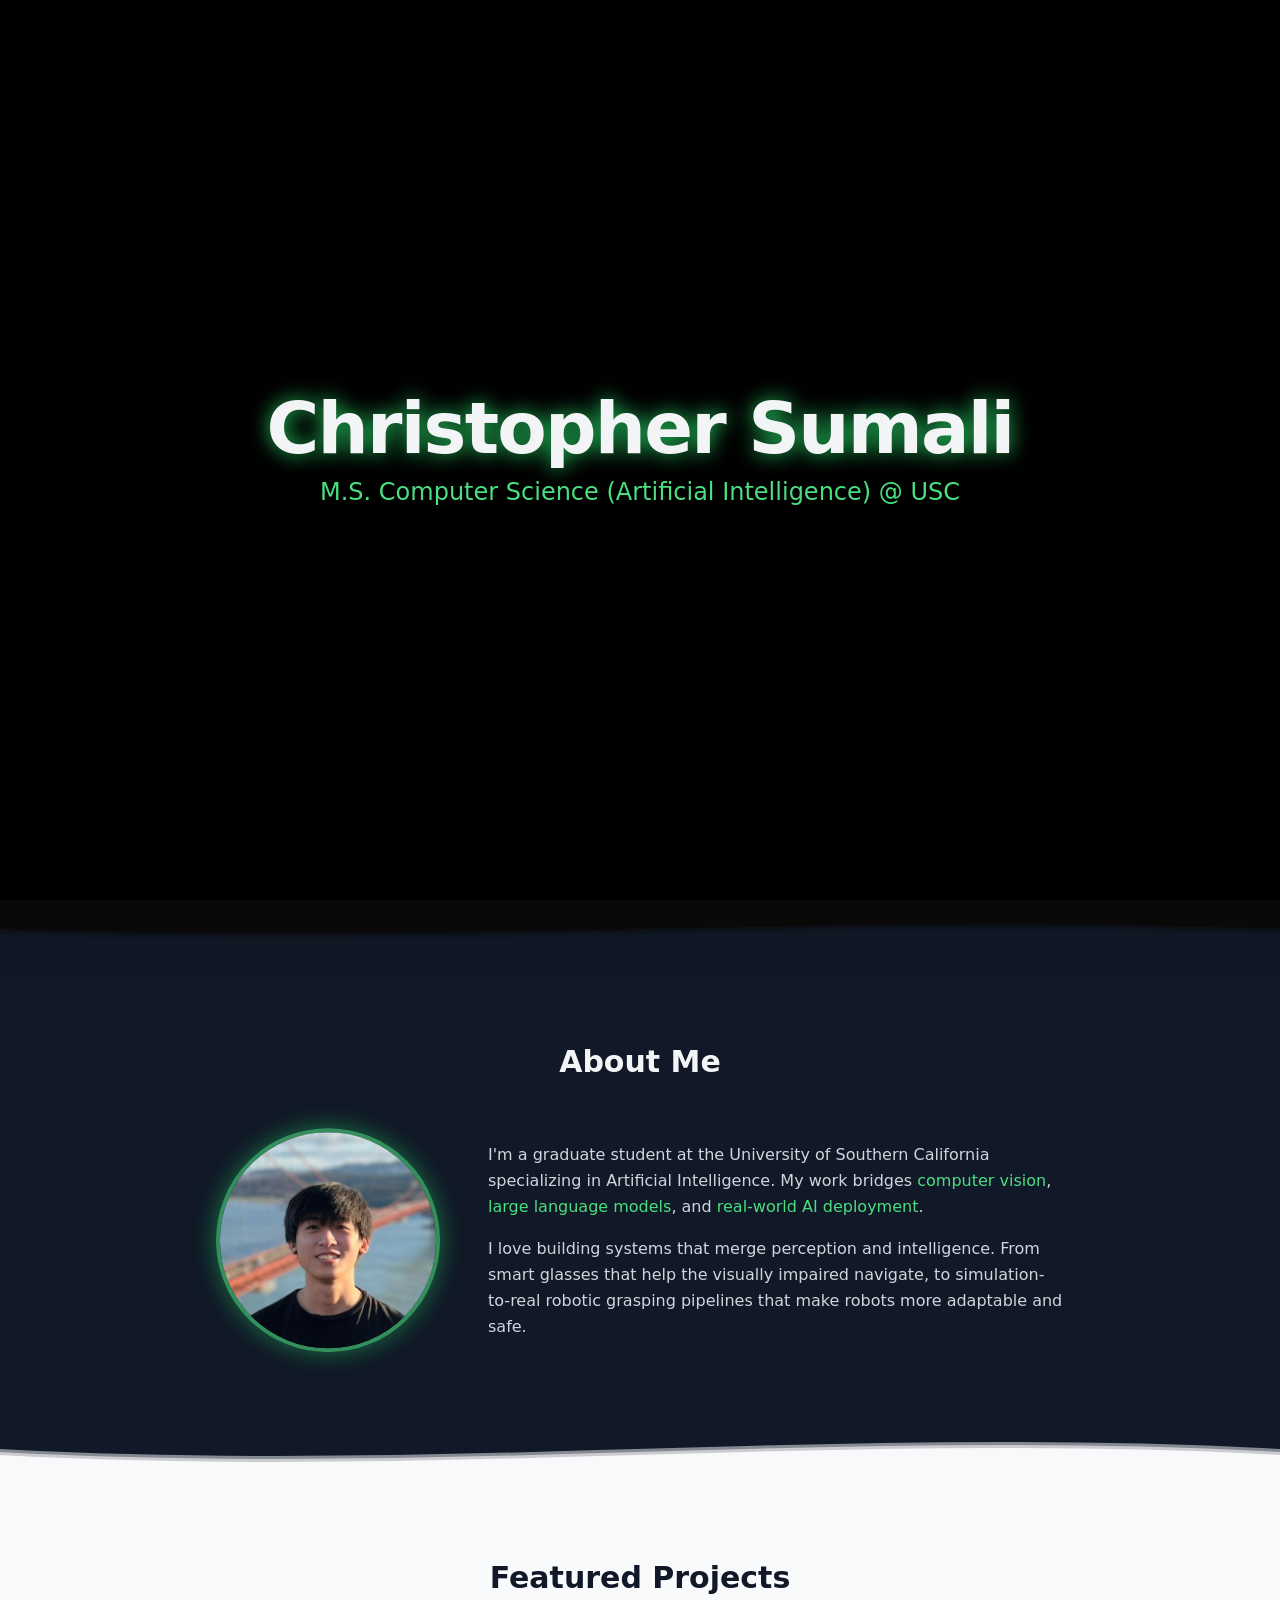
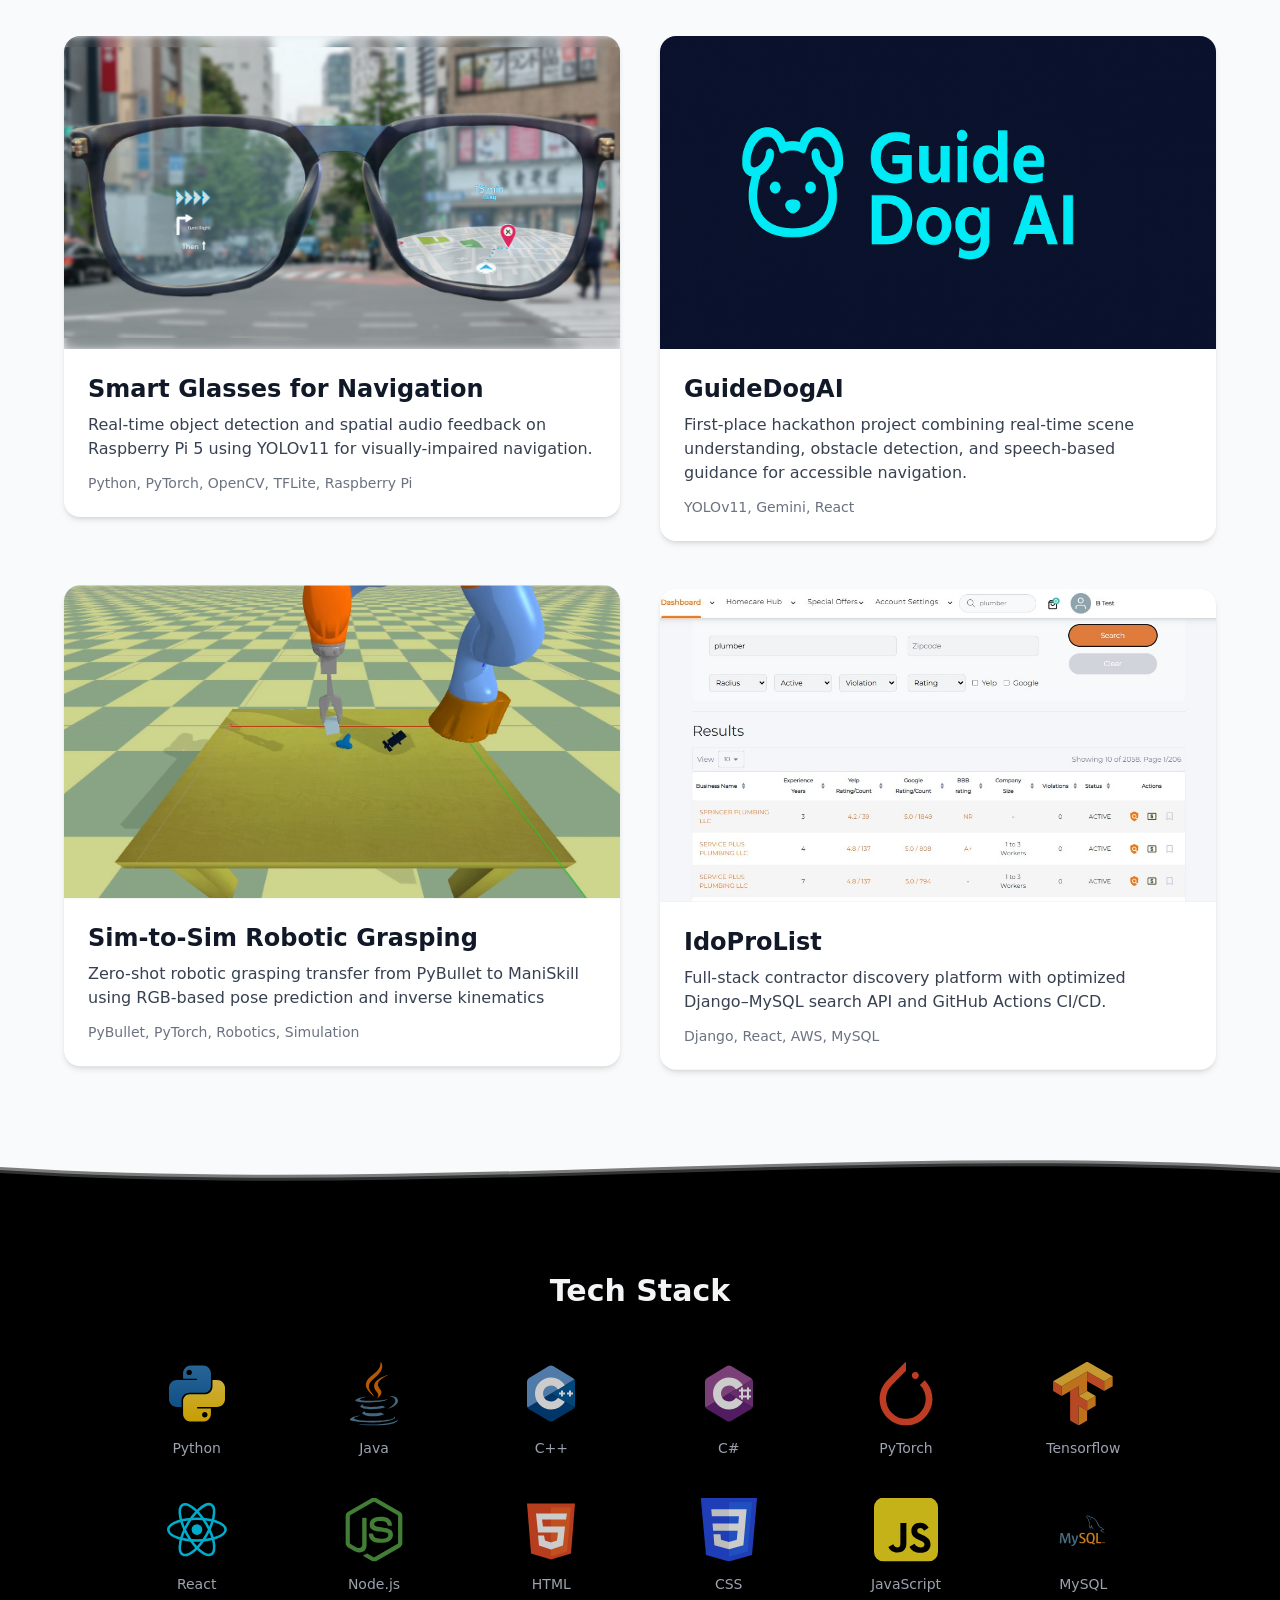
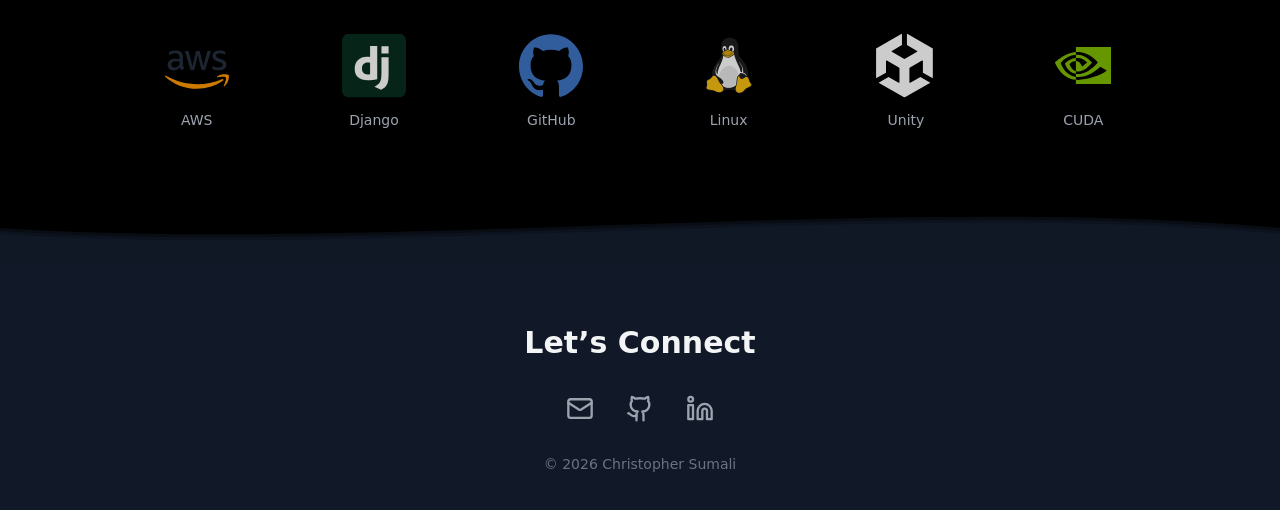
<file: index.html>
<!doctype html><html lang="en"><head><meta charset="utf-8"/><link rel="icon" href="/favicon.ico"/><meta name="viewport" content="width=device-width,initial-scale=1"/><meta name="theme-color" content="#000000"/><meta name="description" content="Web site created using create-react-app"/><link rel="apple-touch-icon" href="/logo192.png"/><link rel="manifest" href="/manifest.json"/><title>Christopher Sumali</title><script defer="defer" src="/static/js/main.dd8beedd.js"></script><link href="/static/css/main.e4ba04ad.css" rel="stylesheet"></head><body><noscript>You need to enable JavaScript to run this app.</noscript><div id="root"></div></body></html>
</file>
<file: static/css/main.e4ba04ad.css>
*,:after,:before{--tw-border-spacing-x:0;--tw-border-spacing-y:0;--tw-translate-x:0;--tw-translate-y:0;--tw-rotate:0;--tw-skew-x:0;--tw-skew-y:0;--tw-scale-x:1;--tw-scale-y:1;--tw-pan-x: ;--tw-pan-y: ;--tw-pinch-zoom: ;--tw-scroll-snap-strictness:proximity;--tw-gradient-from-position: ;--tw-gradient-via-position: ;--tw-gradient-to-position: ;--tw-ordinal: ;--tw-slashed-zero: ;--tw-numeric-figure: ;--tw-numeric-spacing: ;--tw-numeric-fraction: ;--tw-ring-inset: ;--tw-ring-offset-width:0px;--tw-ring-offset-color:#fff;--tw-ring-color:#3b82f680;--tw-ring-offset-shadow:0 0 #0000;--tw-ring-shadow:0 0 #0000;--tw-shadow:0 0 #0000;--tw-shadow-colored:0 0 #0000;--tw-blur: ;--tw-brightness: ;--tw-contrast: ;--tw-grayscale: ;--tw-hue-rotate: ;--tw-invert: ;--tw-saturate: ;--tw-sepia: ;--tw-drop-shadow: ;--tw-backdrop-blur: ;--tw-backdrop-brightness: ;--tw-backdrop-contrast: ;--tw-backdrop-grayscale: ;--tw-backdrop-hue-rotate: ;--tw-backdrop-invert: ;--tw-backdrop-opacity: ;--tw-backdrop-saturate: ;--tw-backdrop-sepia: ;--tw-contain-size: ;--tw-contain-layout: ;--tw-contain-paint: ;--tw-contain-style: }::backdrop{--tw-border-spacing-x:0;--tw-border-spacing-y:0;--tw-translate-x:0;--tw-translate-y:0;--tw-rotate:0;--tw-skew-x:0;--tw-skew-y:0;--tw-scale-x:1;--tw-scale-y:1;--tw-pan-x: ;--tw-pan-y: ;--tw-pinch-zoom: ;--tw-scroll-snap-strictness:proximity;--tw-gradient-from-position: ;--tw-gradient-via-position: ;--tw-gradient-to-position: ;--tw-ordinal: ;--tw-slashed-zero: ;--tw-numeric-figure: ;--tw-numeric-spacing: ;--tw-numeric-fraction: ;--tw-ring-inset: ;--tw-ring-offset-width:0px;--tw-ring-offset-color:#fff;--tw-ring-color:#3b82f680;--tw-ring-offset-shadow:0 0 #0000;--tw-ring-shadow:0 0 #0000;--tw-shadow:0 0 #0000;--tw-shadow-colored:0 0 #0000;--tw-blur: ;--tw-brightness: ;--tw-contrast: ;--tw-grayscale: ;--tw-hue-rotate: ;--tw-invert: ;--tw-saturate: ;--tw-sepia: ;--tw-drop-shadow: ;--tw-backdrop-blur: ;--tw-backdrop-brightness: ;--tw-backdrop-contrast: ;--tw-backdrop-grayscale: ;--tw-backdrop-hue-rotate: ;--tw-backdrop-invert: ;--tw-backdrop-opacity: ;--tw-backdrop-saturate: ;--tw-backdrop-sepia: ;--tw-contain-size: ;--tw-contain-layout: ;--tw-contain-paint: ;--tw-contain-style: }/*
! tailwindcss v3.4.18 | MIT License | https://tailwindcss.com
*/*,:after,:before{border:0 solid #e5e7eb;box-sizing:border-box}:after,:before{--tw-content:""}:host,html{-webkit-text-size-adjust:100%;font-feature-settings:normal;-webkit-tap-highlight-color:transparent;font-family:ui-sans-serif,system-ui,sans-serif,Apple Color Emoji,Segoe UI Emoji,Segoe UI Symbol,Noto Color Emoji;font-variation-settings:normal;line-height:1.5;tab-size:4}body{line-height:inherit;margin:0}hr{border-top-width:1px;color:inherit;height:0}abbr:where([title]){-webkit-text-decoration:underline dotted;text-decoration:underline dotted}h1,h2,h3,h4,h5,h6{font-size:inherit;font-weight:inherit}a{color:inherit;text-decoration:inherit}b,strong{font-weight:bolder}code,kbd,pre,samp{font-feature-settings:normal;font-family:ui-monospace,SFMono-Regular,Menlo,Monaco,Consolas,Liberation Mono,Courier New,monospace;font-size:1em;font-variation-settings:normal}small{font-size:80%}sub,sup{font-size:75%;line-height:0;position:relative;vertical-align:initial}sub{bottom:-.25em}sup{top:-.5em}table{border-collapse:collapse;border-color:inherit;text-indent:0}button,input,optgroup,select,textarea{font-feature-settings:inherit;color:inherit;font-family:inherit;font-size:100%;font-variation-settings:inherit;font-weight:inherit;letter-spacing:inherit;line-height:inherit;margin:0;padding:0}button,select{text-transform:none}button,input:where([type=button]),input:where([type=reset]),input:where([type=submit]){-webkit-appearance:button;background-color:initial;background-image:none}:-moz-focusring{outline:auto}:-moz-ui-invalid{box-shadow:none}progress{vertical-align:initial}::-webkit-inner-spin-button,::-webkit-outer-spin-button{height:auto}[type=search]{-webkit-appearance:textfield;outline-offset:-2px}::-webkit-search-decoration{-webkit-appearance:none}::-webkit-file-upload-button{-webkit-appearance:button;font:inherit}summary{display:list-item}blockquote,dd,dl,figure,h1,h2,h3,h4,h5,h6,hr,p,pre{margin:0}fieldset{margin:0}fieldset,legend{padding:0}menu,ol,ul{list-style:none;margin:0;padding:0}dialog{padding:0}textarea{resize:vertical}input::placeholder,textarea::placeholder{color:#9ca3af;opacity:1}[role=button],button{cursor:pointer}:disabled{cursor:default}audio,canvas,embed,iframe,img,object,svg,video{display:block;vertical-align:middle}img,video{height:auto;max-width:100%}[hidden]:where(:not([hidden=until-found])){display:none}.absolute{position:absolute}.relative{position:relative}.inset-0{inset:0}.left-0{left:0}.top-0{top:0}.z-10{z-index:10}.order-1{order:1}.order-2{order:2}.mx-auto{margin-left:auto;margin-right:auto}.my-20{margin-bottom:5rem;margin-top:5rem}.mb-10{margin-bottom:2.5rem}.mb-12{margin-bottom:3rem}.mb-2{margin-bottom:.5rem}.mb-3{margin-bottom:.75rem}.mb-4{margin-bottom:1rem}.mb-6{margin-bottom:1.5rem}.mb-8{margin-bottom:2rem}.ml-6{margin-left:1.5rem}.mr-2{margin-right:.5rem}.mt-14{margin-top:3.5rem}.mt-2{margin-top:.5rem}.mt-20{margin-top:5rem}.mt-3{margin-top:.75rem}.mt-4{margin-top:1rem}.mt-6{margin-top:1.5rem}.block{display:block}.flex{display:flex}.inline-flex{display:inline-flex}.grid{display:grid}.aspect-\[16\/9\]{aspect-ratio:16/9}.h-12{height:3rem}.h-48{height:12rem}.h-6{height:1.5rem}.h-\[1px\]{height:1px}.h-full{height:100%}.h-screen{height:100vh}.min-h-screen{min-height:100vh}.w-1\.5{width:.375rem}.w-12{width:3rem}.w-48{width:12rem}.w-full{width:100%}.max-w-2xl{max-width:42rem}.max-w-5xl{max-width:64rem}.max-w-6xl{max-width:72rem}.max-w-xl{max-width:36rem}.flex-shrink-0{flex-shrink:0}.transform{transform:translate(var(--tw-translate-x),var(--tw-translate-y)) rotate(var(--tw-rotate)) skewX(var(--tw-skew-x)) skewY(var(--tw-skew-y)) scaleX(var(--tw-scale-x)) scaleY(var(--tw-scale-y))}@keyframes pulse{50%{opacity:.5}}.animate-pulse{animation:pulse 2s cubic-bezier(.4,0,.6,1) infinite}.list-disc{list-style-type:disc}.grid-cols-3{grid-template-columns:repeat(3,minmax(0,1fr))}.flex-col{flex-direction:column}.flex-wrap{flex-wrap:wrap}.place-items-center{place-items:center}.items-center{align-items:center}.justify-center{justify-content:center}.gap-10{gap:2.5rem}.gap-12{gap:3rem}.gap-14{gap:3.5rem}.gap-2{gap:.5rem}.gap-3{gap:.75rem}.gap-8{gap:2rem}.space-y-2>:not([hidden])~:not([hidden]){--tw-space-y-reverse:0;margin-bottom:calc(.5rem*var(--tw-space-y-reverse));margin-top:calc(.5rem*(1 - var(--tw-space-y-reverse)))}.overflow-hidden{overflow:hidden}.rounded-2xl{border-radius:1rem}.rounded-full{border-radius:9999px}.rounded-lg{border-radius:.5rem}.rounded-xl{border-radius:.75rem}.border{border-width:1px}.border-4{border-width:4px}.border-green-400\/40{border-color:#4ade8066}.border-green-400\/60{border-color:#4ade8099}.border-green-500\/20{border-color:#22c55e33}.bg-black{--tw-bg-opacity:1;background-color:#000;background-color:rgb(0 0 0/var(--tw-bg-opacity,1))}.bg-black\/0{background-color:#0000}.bg-gray-200{--tw-bg-opacity:1;background-color:#e5e7eb;background-color:rgb(229 231 235/var(--tw-bg-opacity,1))}.bg-gray-50{--tw-bg-opacity:1;background-color:#f9fafb;background-color:rgb(249 250 251/var(--tw-bg-opacity,1))}.bg-gray-900{--tw-bg-opacity:1;background-color:#111827;background-color:rgb(17 24 39/var(--tw-bg-opacity,1))}.bg-green-400{--tw-bg-opacity:1;background-color:#4ade80;background-color:rgb(74 222 128/var(--tw-bg-opacity,1))}.bg-green-500{--tw-bg-opacity:1;background-color:#22c55e;background-color:rgb(34 197 94/var(--tw-bg-opacity,1))}.bg-green-500\/10{background-color:#22c55e1a}.bg-green-500\/20{background-color:#22c55e33}.bg-white{--tw-bg-opacity:1;background-color:#fff;background-color:rgb(255 255 255/var(--tw-bg-opacity,1))}.bg-gradient-to-b{background-image:linear-gradient(to bottom,var(--tw-gradient-stops))}.bg-gradient-to-r{background-image:linear-gradient(to right,var(--tw-gradient-stops))}.from-transparent{--tw-gradient-from:#0000 var(--tw-gradient-from-position);--tw-gradient-to:#0000 var(--tw-gradient-to-position);--tw-gradient-stops:var(--tw-gradient-from),var(--tw-gradient-to)}.via-black\/60{--tw-gradient-to:#0000 var(--tw-gradient-to-position);--tw-gradient-stops:var(--tw-gradient-from),#0009 var(--tw-gradient-via-position),var(--tw-gradient-to)}.via-gray-700{--tw-gradient-to:#37415100 var(--tw-gradient-to-position);--tw-gradient-stops:var(--tw-gradient-from),#374151 var(--tw-gradient-via-position),var(--tw-gradient-to)}.to-black\/90{--tw-gradient-to:#000000e6 var(--tw-gradient-to-position)}.to-transparent{--tw-gradient-to:#0000 var(--tw-gradient-to-position)}.object-contain{object-fit:contain}.object-cover{object-fit:cover}.object-center{object-position:center}.p-6{padding:1.5rem}.p-8{padding:2rem}.px-3{padding-left:.75rem;padding-right:.75rem}.px-4{padding-left:1rem;padding-right:1rem}.px-6{padding-left:1.5rem;padding-right:1.5rem}.py-1{padding-bottom:.25rem;padding-top:.25rem}.py-14{padding-bottom:3.5rem;padding-top:3.5rem}.py-16{padding-bottom:4rem;padding-top:4rem}.py-2{padding-bottom:.5rem;padding-top:.5rem}.py-3{padding-bottom:.75rem;padding-top:.75rem}.pb-10{padding-bottom:2.5rem}.pt-24{padding-top:6rem}.text-center{text-align:center}.font-sans{font-family:ui-sans-serif,system-ui,sans-serif,Apple Color Emoji,Segoe UI Emoji,Segoe UI Symbol,Noto Color Emoji}.text-2xl{font-size:1.5rem;line-height:2rem}.text-3xl{font-size:1.875rem;line-height:2.25rem}.text-4xl{font-size:2.25rem;line-height:2.5rem}.text-5xl{font-size:3rem;line-height:1}.text-lg{font-size:1.125rem;line-height:1.75rem}.text-sm{font-size:.875rem;line-height:1.25rem}.text-xl{font-size:1.25rem;line-height:1.75rem}.text-xs{font-size:.75rem;line-height:1rem}.font-bold{font-weight:700}.font-semibold{font-weight:600}.leading-relaxed{line-height:1.625}.tracking-tight{letter-spacing:-.025em}.text-black{--tw-text-opacity:1;color:#000;color:rgb(0 0 0/var(--tw-text-opacity,1))}.text-gray-100{--tw-text-opacity:1;color:#f3f4f6;color:rgb(243 244 246/var(--tw-text-opacity,1))}.text-gray-300{--tw-text-opacity:1;color:#d1d5db;color:rgb(209 213 219/var(--tw-text-opacity,1))}.text-gray-400{--tw-text-opacity:1;color:#9ca3af;color:rgb(156 163 175/var(--tw-text-opacity,1))}.text-gray-500{--tw-text-opacity:1;color:#6b7280;color:rgb(107 114 128/var(--tw-text-opacity,1))}.text-gray-600{--tw-text-opacity:1;color:#4b5563;color:rgb(75 85 99/var(--tw-text-opacity,1))}.text-gray-700{--tw-text-opacity:1;color:#374151;color:rgb(55 65 81/var(--tw-text-opacity,1))}.text-gray-900{--tw-text-opacity:1;color:#111827;color:rgb(17 24 39/var(--tw-text-opacity,1))}.text-green-300{--tw-text-opacity:1;color:#86efac;color:rgb(134 239 172/var(--tw-text-opacity,1))}.text-green-400{--tw-text-opacity:1;color:#4ade80;color:rgb(74 222 128/var(--tw-text-opacity,1))}.opacity-40{opacity:.4}.opacity-80{opacity:.8}.shadow-\[0_0_25px_\#22c55e80\]{--tw-shadow:0 0 25px #22c55e80;--tw-shadow-colored:0 0 25px var(--tw-shadow-color)}.shadow-\[0_0_25px_\#22c55e80\],.shadow-md{box-shadow:0 0 #0000,0 0 #0000,var(--tw-shadow);box-shadow:var(--tw-ring-offset-shadow,0 0 #0000),var(--tw-ring-shadow,0 0 #0000),var(--tw-shadow)}.shadow-md{--tw-shadow:0 4px 6px -1px #0000001a,0 2px 4px -2px #0000001a;--tw-shadow-colored:0 4px 6px -1px var(--tw-shadow-color),0 2px 4px -2px var(--tw-shadow-color)}.shadow-xl{--tw-shadow:0 20px 25px -5px #0000001a,0 8px 10px -6px #0000001a;--tw-shadow-colored:0 20px 25px -5px var(--tw-shadow-color),0 8px 10px -6px var(--tw-shadow-color);box-shadow:0 0 #0000,0 0 #0000,var(--tw-shadow);box-shadow:var(--tw-ring-offset-shadow,0 0 #0000),var(--tw-ring-shadow,0 0 #0000),var(--tw-shadow)}.blur-md{--tw-blur:blur(12px)}.blur-md,.drop-shadow-\[0_0_10px_\#22c55e\]{filter:var(--tw-blur) var(--tw-brightness) var(--tw-contrast) var(--tw-grayscale) var(--tw-hue-rotate) var(--tw-invert) var(--tw-saturate) var(--tw-sepia) var(--tw-drop-shadow)}.drop-shadow-\[0_0_10px_\#22c55e\]{--tw-drop-shadow:drop-shadow(0 0 10px #22c55e)}.transition{transition-duration:.15s;transition-property:color,background-color,border-color,fill,stroke,opacity,box-shadow,transform,filter,-webkit-text-decoration-color,-webkit-backdrop-filter;transition-property:color,background-color,border-color,text-decoration-color,fill,stroke,opacity,box-shadow,transform,filter,backdrop-filter;transition-property:color,background-color,border-color,text-decoration-color,fill,stroke,opacity,box-shadow,transform,filter,backdrop-filter,-webkit-text-decoration-color,-webkit-backdrop-filter;transition-timing-function:cubic-bezier(.4,0,.2,1)}.transition-all{transition-duration:.15s;transition-property:all;transition-timing-function:cubic-bezier(.4,0,.2,1)}.transition-colors{transition-duration:.15s;transition-property:color,background-color,border-color,fill,stroke,-webkit-text-decoration-color;transition-property:color,background-color,border-color,text-decoration-color,fill,stroke;transition-property:color,background-color,border-color,text-decoration-color,fill,stroke,-webkit-text-decoration-color;transition-timing-function:cubic-bezier(.4,0,.2,1)}.transition-transform{transition-duration:.15s;transition-property:transform;transition-timing-function:cubic-bezier(.4,0,.2,1)}.duration-300{transition-duration:.3s}.duration-500{transition-duration:.5s}body:before{background:repeating-linear-gradient(#00ff000a,#00ff000a 2px,#0000 3px,#0000 4px);bottom:0;content:"";left:0;mix-blend-mode:overlay;pointer-events:none;position:fixed;right:0;top:0;z-index:5}.hover\:-translate-y-1:hover{--tw-translate-y:-0.25rem}.hover\:-translate-y-1:hover,.hover\:scale-\[1\.02\]:hover{transform:translate(var(--tw-translate-x),var(--tw-translate-y)) rotate(var(--tw-rotate)) skewX(var(--tw-skew-x)) skewY(var(--tw-skew-y)) scaleX(var(--tw-scale-x)) scaleY(var(--tw-scale-y))}.hover\:scale-\[1\.02\]:hover{--tw-scale-x:1.02;--tw-scale-y:1.02}.hover\:bg-green-400:hover{--tw-bg-opacity:1;background-color:#4ade80;background-color:rgb(74 222 128/var(--tw-bg-opacity,1))}.hover\:bg-green-500\/30:hover{background-color:#22c55e4d}.hover\:text-green-400:hover{--tw-text-opacity:1;color:#4ade80;color:rgb(74 222 128/var(--tw-text-opacity,1))}.hover\:text-white:hover{--tw-text-opacity:1;color:#fff;color:rgb(255 255 255/var(--tw-text-opacity,1))}.hover\:shadow-lg:hover{--tw-shadow:0 10px 15px -3px #0000001a,0 4px 6px -4px #0000001a;--tw-shadow-colored:0 10px 15px -3px var(--tw-shadow-color),0 4px 6px -4px var(--tw-shadow-color)}.hover\:shadow-lg:hover,.hover\:shadow-xl:hover{box-shadow:0 0 #0000,0 0 #0000,var(--tw-shadow);box-shadow:var(--tw-ring-offset-shadow,0 0 #0000),var(--tw-ring-shadow,0 0 #0000),var(--tw-shadow)}.hover\:shadow-xl:hover{--tw-shadow:0 20px 25px -5px #0000001a,0 8px 10px -6px #0000001a;--tw-shadow-colored:0 20px 25px -5px var(--tw-shadow-color),0 8px 10px -6px var(--tw-shadow-color)}.hover\:shadow-green-400\/30:hover{--tw-shadow-color:#4ade804d;--tw-shadow:var(--tw-shadow-colored)}.hover\:shadow-green-500\/20:hover{--tw-shadow-color:#22c55e33;--tw-shadow:var(--tw-shadow-colored)}.group:hover .group-hover\:scale-105{--tw-scale-x:1.05;--tw-scale-y:1.05;transform:translate(var(--tw-translate-x),var(--tw-translate-y)) rotate(var(--tw-rotate)) skewX(var(--tw-skew-x)) skewY(var(--tw-skew-y)) scaleX(var(--tw-scale-x)) scaleY(var(--tw-scale-y))}.group:hover .group-hover\:bg-black\/20{background-color:#0003}.group:hover .group-hover\:text-green-400{--tw-text-opacity:1;color:#4ade80;color:rgb(74 222 128/var(--tw-text-opacity,1))}.group:hover .group-hover\:text-green-600{--tw-text-opacity:1;color:#16a34a;color:rgb(22 163 74/var(--tw-text-opacity,1))}.group:hover .group-hover\:opacity-100{opacity:1}.group:hover .group-hover\:drop-shadow-\[0_0_8px_\#22c55e\]{--tw-drop-shadow:drop-shadow(0 0 8px #22c55e);filter:var(--tw-blur) var(--tw-brightness) var(--tw-contrast) var(--tw-grayscale) var(--tw-hue-rotate) var(--tw-invert) var(--tw-saturate) var(--tw-sepia) var(--tw-drop-shadow)}@media (min-width:640px){.sm\:h-14{height:3.5rem}.sm\:w-14{width:3.5rem}.sm\:grid-cols-4{grid-template-columns:repeat(4,minmax(0,1fr))}}@media (min-width:768px){.md\:order-1{order:1}.md\:order-2{order:2}.md\:h-16{height:4rem}.md\:h-56{height:14rem}.md\:w-16{width:4rem}.md\:w-56{width:14rem}.md\:grid-cols-2{grid-template-columns:repeat(2,minmax(0,1fr))}.md\:grid-cols-6{grid-template-columns:repeat(6,minmax(0,1fr))}.md\:flex-row{flex-direction:row}.md\:text-left{text-align:left}.md\:text-2xl{font-size:1.5rem;line-height:2rem}.md\:text-5xl{font-size:3rem;line-height:1}.md\:text-7xl{font-size:4.5rem;line-height:1}}
/*# sourceMappingURL=main.e4ba04ad.css.map*/
</file>
